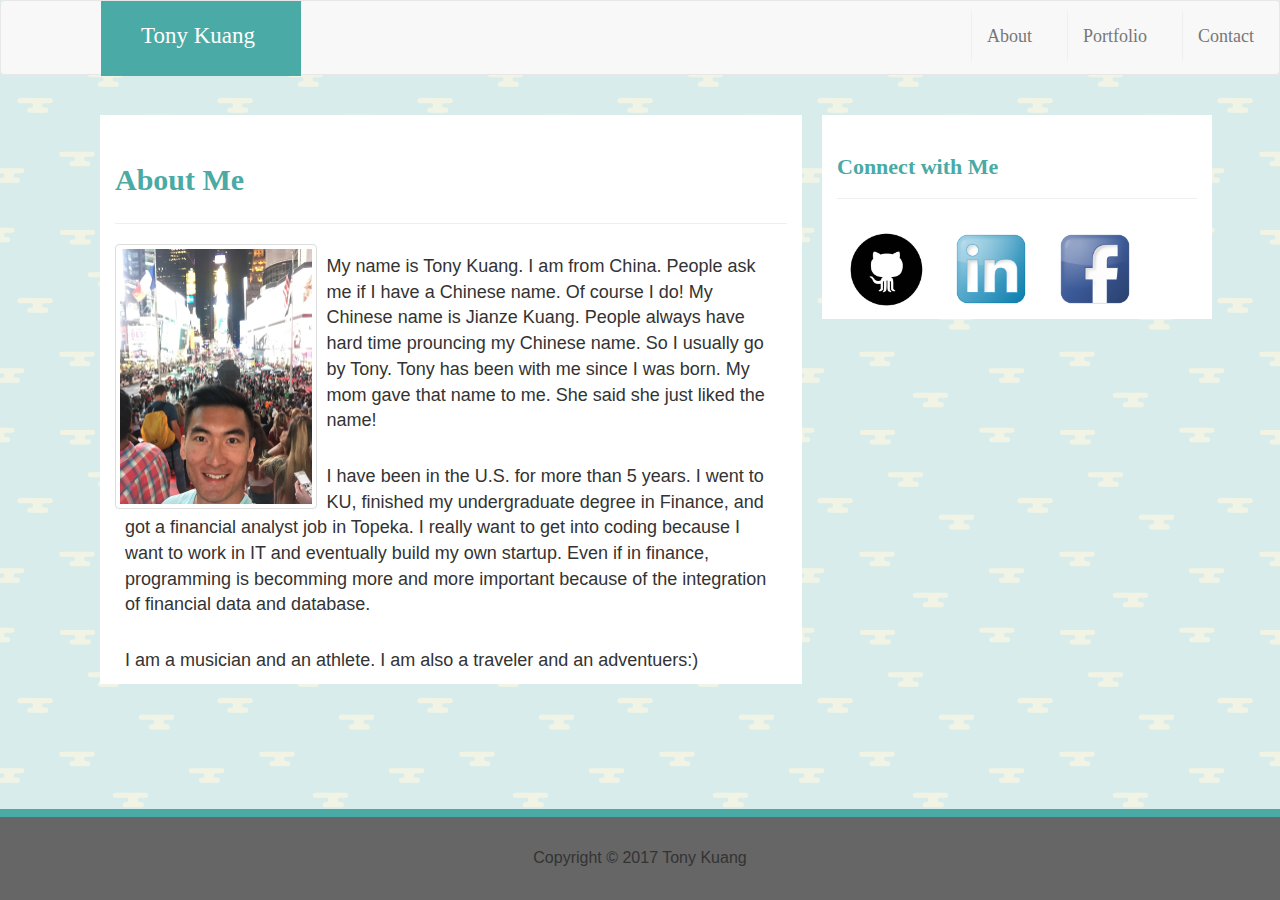
<file: index.html>
<!doctype html>
<html lang="en-us">

<head>
  <meta charset="UTF-8">
  <meta name="viewport" content="width=device-width, initial-scale=1.0">
  <title>About | Tony Kuang</title>
  <link rel="stylesheet" href="https://maxcdn.bootstrapcdn.com/bootstrap/3.3.6/css/bootstrap.min.css">
  <link rel="stylesheet" href="style.css">
</head>

<body>
  
  <nav class="navbar navbar-default">
      
      <div class="navbar-header">
        <div class="container-fluid">
        <button type="button" class="navbar-toggle collapsed" data-toggle="collapse" data-target="#bs-example-navbar-collapse-1" aria-expanded="false">
          <span class="sr-only">Toggle navigation</span>
          <span class="icon-bar"></span>
          <span class="icon-bar"></span>
          <span class="icon-bar"></span>
        </button>
        <div>
        <a class="navbar-brand" id="brand" href="index.html">Tony Kuang</a>
        </div>
        </div>
      </div>

      <div class="collapse navbar-collapse" id="bs-example-navbar-collapse-1">
        <ul class="nav navbar-nav navbar-right">
          <li><a href="index.html">About</a></li>
          <li><a href="portfolio.html">Portfolio</a></li>
          <li><a href="contact.html">Contact</a></li>
        </ul>
      </div>
  </nav>

  <div class="container">
    <div class="row">
      <div class="col-md-8">
        <div class="page-header">
          <h1>About Me</h1>
        </div>
        <div>
          <img src="Profile Pic.jpg" alt="Tony Kuang" class="img-thumbnail img-fluid img-responsive">
          <p>My name is Tony Kuang. I am from China. People ask me if I have a Chinese name. Of course I do! My Chinese name is Jianze Kuang. People always have hard time prouncing my Chinese name. So I usually go by Tony. Tony has been with me since I was born. My mom gave that name to me. She said she just liked the name!</p>
          <p>I have been in the U.S. for more than 5 years. I went to KU, finished my undergraduate degree in Finance, and got a financial analyst job in Topeka. I really want to get into coding because I want to work in IT and eventually build my own startup. Even if in finance, programming is becomming more and more important because of the integration of financial data and database.</p>
          <p>I am a musician and an athlete. I am also a traveler and an adventuers:)</p>
        </div>
      </div>

      <div class="col-md-4">
        <div class="page-header">
          <h2>Connect with Me</h2>
        </div>
        <div>
          <a href="https://github.com/tonyjkuang"><img src="Github.png" class="social img-fluid" alt="GitHub" /></a>
          <a href="https://www.linkedin.com/in/tonyjkuang/"><img src="LinkedIn.png" class="social img-fluid" alt="LinkedIn" /></a>
          <a href="https://www.facebook.com/jianze.kuang"><img src="Facebook.ico" class="social img-fluid" alt="Facebook" /></a>
        </div> 
      </div>
    </div>
  </div>

  <footer>
      <div class="row">
        <div class="footer navbar-fixed-bottom">
          Copyright &copy; 2017 Tony Kuang    
        </div>
      </div>
  </footer>
  

  <script src="https://code.jquery.com/jquery-3.2.1.slim.min.js" integrity="sha384-KJ3o2DKtIkvYIK3UENzmM7KCkRr/rE9/Qpg6aAZGJwFDMVNA/GpGFF93hXpG5KkN" crossorigin="anonymous"></script>
  <script src="https://cdnjs.cloudflare.com/ajax/libs/popper.js/1.11.0/umd/popper.min.js" integrity="sha384-b/U6ypiBEHpOf/4+1nzFpr53nxSS+GLCkfwBdFNTxtclqqenISfwAzpKaMNFNmj4" crossorigin="anonymous"></script>
  <script src="https://maxcdn.bootstrapcdn.com/bootstrap/4.0.0-beta/js/bootstrap.min.js" integrity="sha384-h0AbiXch4ZDo7tp9hKZ4TsHbi047NrKGLO3SEJAg45jXxnGIfYzk4Si90RDIqNm1" crossorigin="anonymous"></script>
</body>

</html>
</file>
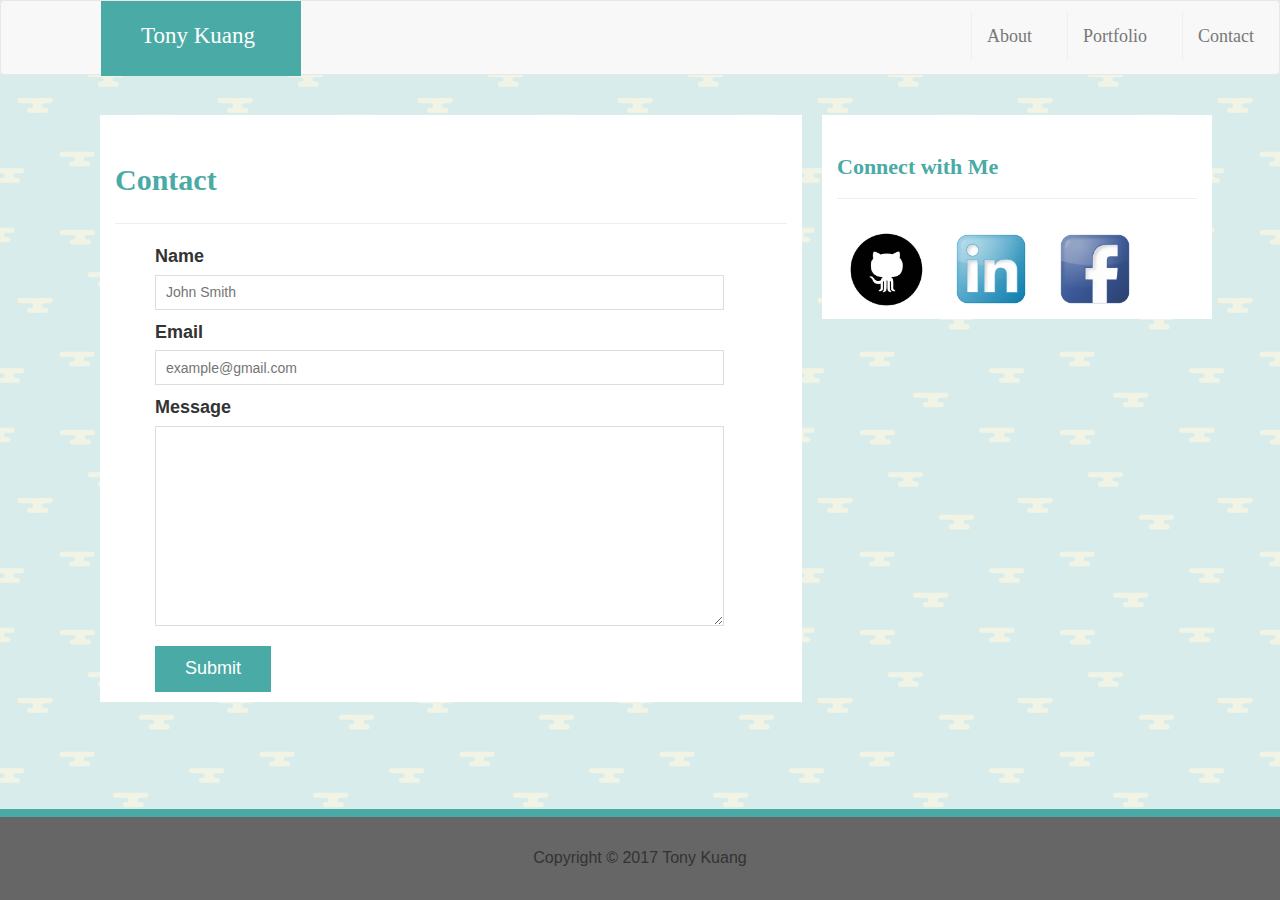
<file: contact.html>
<!doctype html>
<html lang="en-us">

<head>
  <meta charset="UTF-8">
  <meta name="viewport" content="width=device-width, initial-scale=1.0">
  <title>Contact | Tony Kuang</title>
  <link rel="stylesheet" href="https://maxcdn.bootstrapcdn.com/bootstrap/3.3.6/css/bootstrap.min.css">
  <link rel="stylesheet" href="style.css">
</head>

<body>

  <nav class="navbar navbar-default">
      
      <div class="navbar-header">
        <div class="container-fluid">
        <button type="button" class="navbar-toggle collapsed" data-toggle="collapse" data-target="#bs-example-navbar-collapse-1" aria-expanded="false">
          <span class="sr-only">Toggle navigation</span>
          <span class="icon-bar"></span>
          <span class="icon-bar"></span>
          <span class="icon-bar"></span>
        </button>
        <div>
        <a class="navbar-brand" id="brand" href="index.html">Tony Kuang</a>
        </div>
        </div>
      </div>

      <div class="collapse navbar-collapse" id="bs-example-navbar-collapse-1">
        <ul class="nav navbar-nav navbar-right">
          <li><a href="index.html">About</a></li>
          <li><a href="portfolio.html">Portfolio</a></li>
          <li><a href="contact.html">Contact</a></li>
        </ul>
      </div>
  </nav>

  <div class="container">
    <div class="row">
      <div class="col-md-8">
        <div class="page-header">
          <h1>Contact</h1>
        </div>
          <form id="contact-form">
            <ul>
              <li>
                <label for="name">Name</label>
                <input type="text" id="name" name="name" placeholder="John Smith" required="required">
              </li>
              <li>
                <label for="email">Email</label>
                <input type="email" id="email" name="email" placeholder="example@gmail.com" required="required">
              </li>
              <li>
                <label for="message">Message</label>
                <textarea id="message" name="message" required="required"></textarea>
              </li>
            </ul>
            <input type="submit">
          </form>
        </div>

        <div class="col-md-4">
          <div class="page-header">
            <h2>Connect with Me</h2>
          </div>
          <div>
            <a href="https://github.com/tonyjkuang"><img src="Github.png" class="social img-fluid" alt="GitHub" /></a>
            <a href="https://www.linkedin.com/in/tonyjkuang/"><img src="LinkedIn.png" class="social img-fluid" alt="LinkedIn" /></a>
            <a href="https://www.facebook.com/jianze.kuang"><img src="Facebook.ico" class="social img-fluid" alt="Facebook" /></a>
          </div> 
        </div>
      </div>
    </div>

  <footer>
      <div class="row">
        <div class="footer navbar-fixed-bottom">
          Copyright &copy; 2017 Tony Kuang    
        </div>
      </div>
  </footer>
  

  <script src="https://code.jquery.com/jquery-3.2.1.slim.min.js" integrity="sha384-KJ3o2DKtIkvYIK3UENzmM7KCkRr/rE9/Qpg6aAZGJwFDMVNA/GpGFF93hXpG5KkN" crossorigin="anonymous"></script>
  <script src="https://cdnjs.cloudflare.com/ajax/libs/popper.js/1.11.0/umd/popper.min.js" integrity="sha384-b/U6ypiBEHpOf/4+1nzFpr53nxSS+GLCkfwBdFNTxtclqqenISfwAzpKaMNFNmj4" crossorigin="anonymous"></script>
  <script src="https://maxcdn.bootstrapcdn.com/bootstrap/4.0.0-beta/js/bootstrap.min.js" integrity="sha384-h0AbiXch4ZDo7tp9hKZ4TsHbi047NrKGLO3SEJAg45jXxnGIfYzk4Si90RDIqNm1" crossorigin="anonymous"></script>
</body>

</html>
</file>
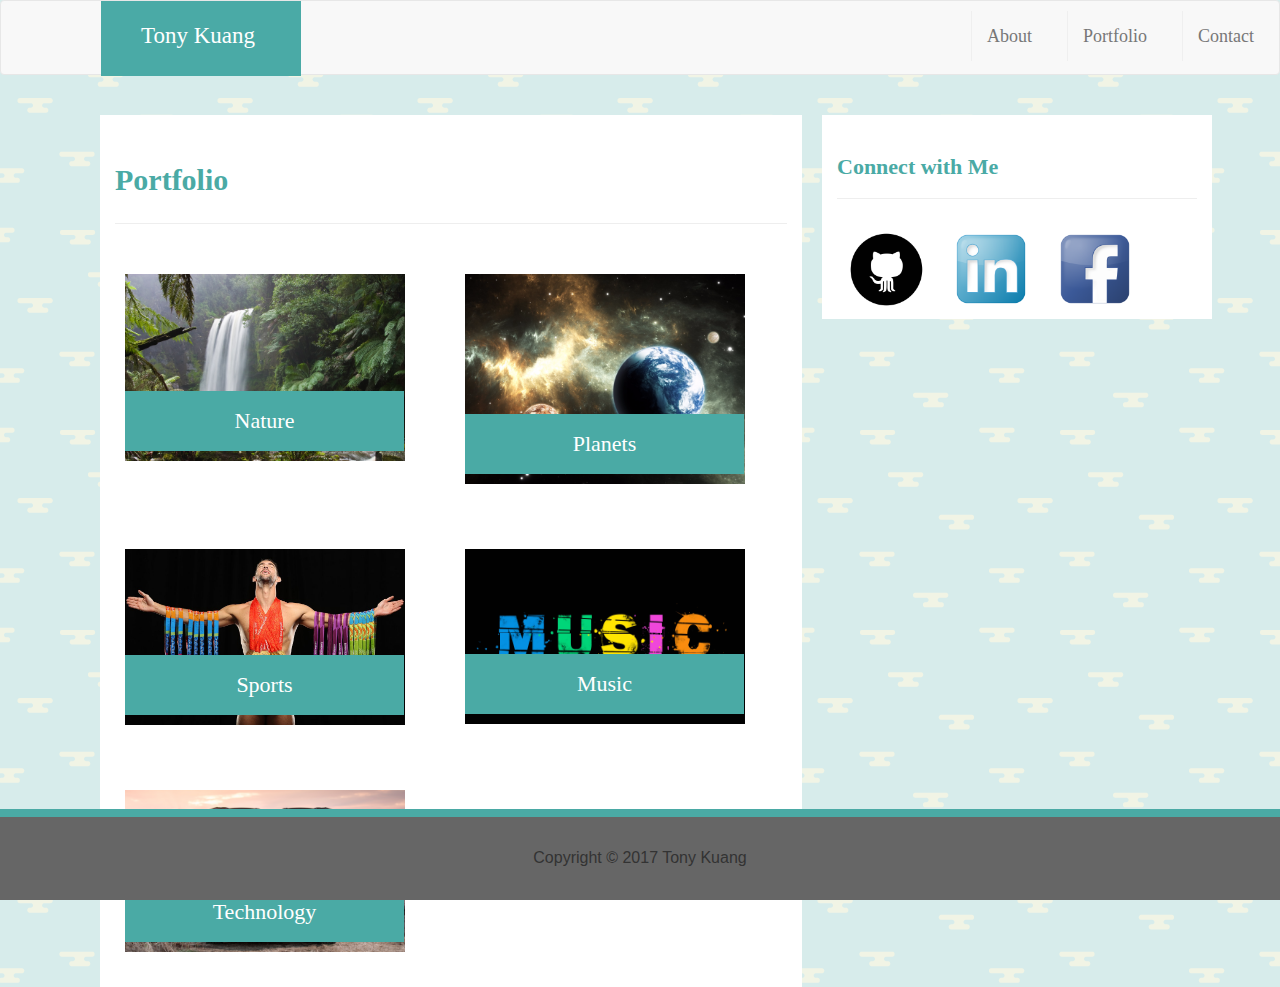
<file: portfolio.html>
<!doctype html>
<html lang="en-us">

<head>
  <meta charset="UTF-8">
  <meta name="viewport" content="width=device-width, initial-scale=1.0">
  <title>Portfolio | Tony Kuang</title>
  <link rel="stylesheet" href="https://maxcdn.bootstrapcdn.com/bootstrap/3.3.6/css/bootstrap.min.css">
  <link rel="stylesheet" href="style.css">
</head>

<body>

  <nav class="navbar navbar-default">
      
      <div class="navbar-header">
        <div class="container-fluid">
        <button type="button" class="navbar-toggle collapsed" data-toggle="collapse" data-target="#bs-example-navbar-collapse-1" aria-expanded="false">
          <span class="sr-only">Toggle navigation</span>
          <span class="icon-bar"></span>
          <span class="icon-bar"></span>
          <span class="icon-bar"></span>
        </button>
        <div>
        <a class="navbar-brand" id="brand" href="index.html">Tony Kuang</a>
        </div>
        </div>
      </div>

      <div class="collapse navbar-collapse" id="bs-example-navbar-collapse-1">
        <ul class="nav navbar-nav navbar-right">
          <li><a href="index.html">About</a></li>
          <li><a href="portfolio.html">Portfolio</a></li>
          <li><a href="contact.html">Contact</a></li>
        </ul>
      </div>
  </nav>

  <div class="container">
    <div class="row">
      <div class="col-md-8">
        <div class="page-header">
          <h1>Portfolio</h1>
        </div>
          <div class="work">
            <img class="img" src="Hopetoun_falls.jpg" alt="nature">
            <h3>Nature</h3>
          </div>
          <div class="work">
            <img class="img" src="planets.jpg" alt="planets">
            <h3>Planets</h3>
          </div>
          <div class="work">
            <img class="img" src="michael-phelps.jpg" alt="sports">
            <h3>Sports</h3>
          </div>
          <div class="work">
            <img class="img" src="music.jpg" alt="music">
            <h3>Music</h3>
          </div>
          <div class="work">
            <img class="img" src="tesla-model-x-5.jpg" alt="technology">
            <h3>Technology</h3>
          </div>
      </div>

      <div class="col-md-4">
        <div class="page-header">
          <h2>Connect with Me</h2>
        </div>
        <div>
          <a href="https://github.com/tonyjkuang"><img src="Github.png" class="social img-fluid" alt="GitHub" /></a>
          <a href="https://www.linkedin.com/in/tonyjkuang/"><img src="LinkedIn.png" class="social img-fluid" alt="LinkedIn" /></a>
          <a href="https://www.facebook.com/jianze.kuang"><img src="Facebook.ico" class="social img-fluid" alt="Facebook" /></a>
        </div> 
      </div>
    </div>
  </div>

  <footer>
      <div class="row">
        <div class="footer navbar-fixed-bottom">
          Copyright &copy; 2017 Tony Kuang    
        </div>
      </div>
  </footer>
  

  <script src="https://code.jquery.com/jquery-3.2.1.slim.min.js" integrity="sha384-KJ3o2DKtIkvYIK3UENzmM7KCkRr/rE9/Qpg6aAZGJwFDMVNA/GpGFF93hXpG5KkN" crossorigin="anonymous"></script>
  <script src="https://cdnjs.cloudflare.com/ajax/libs/popper.js/1.11.0/umd/popper.min.js" integrity="sha384-b/U6ypiBEHpOf/4+1nzFpr53nxSS+GLCkfwBdFNTxtclqqenISfwAzpKaMNFNmj4" crossorigin="anonymous"></script>
  <script src="https://maxcdn.bootstrapcdn.com/bootstrap/4.0.0-beta/js/bootstrap.min.js" integrity="sha384-h0AbiXch4ZDo7tp9hKZ4TsHbi047NrKGLO3SEJAg45jXxnGIfYzk4Si90RDIqNm1" crossorigin="anonymous"></script>
</body>

</html>
</file>
<file: style.css>
body {
	background: url("cloudy-day.png");
}

* {
  box-sizing: border-box;
}

/* general */

.container {
	margin-left: 50px;
}

p {
  padding: 10px;
  font-size: 18px;
}

p:last-child {
  margin-bottom: 0;
}

h1,
h2,
h3 {
  font-family: Georgia, Times, "Times New Roman", serif;
  font-weight: 700;
  color: #4aaaa5;
}

h1 {
  font-size: 30px;
  line-height: 49px;
}

h2,
h3 {
  font-size: 22px;
}

/* nav */

.navbar {
	height: 75px;
}

@keyframes example {
    0%   {background-color: #4aaaa6; left: 0px; top: 0px;}
    25%  {background-color: yellow; left:200px; top: 0px;}
    50%  {background-color: blue; left: -100px; top: 0px;}
    100% {background-color: green; left: 0px; top: 0px;}
}

.navbar-header {
	background-color: #4aaaa6;
	position: relative;
	top:0;
	width: 200px;
	height: 75px;
	margin-left: 100px;
	animation-name: example;
    animation-duration: 8s;
}

#brand {
	font-family: Georgia, Times, "Times New Roman", serif;
	font-size: 23px;
	color: #ffffff;
	margin: 10px 0 0 10px;
}

.page-header {
	color: #4aaaa6;
	font-family: Georgia, Times, "Times New Roman", serif;
}

.navbar-right a {
	font-family: Georgia, Times, "Times New Roman", serif;
	font-size: 18px;
	border-left: 1px solid #efefef;
	margin: 10px;
}

/* Index */

.img-thumbnail {
	width: 30%;
	float: left;
	margin-right: 10px;
}

.col-md-8 {
	background-color: #ffffff;
	margin-top: 20px;
	width: 60%;
	margin-left: 50px;
}

.col-md-4 {
	background-color: #ffffff;
	margin-top: 20px;
	margin-left: 20px;
}

img {
	width: 100px;
	padding: 10px;
}

/* Portfolio */

.work {
  position: relative;
  float: left;
  width: 300px;
  margin: 20px 0 25px;
  overflow: auto;
}

.work:nth-child(even) {
  margin-right: 40px;
}

.work img {
  width: 100%;
  border: 0 none;
  opacity: 1;
}

.work h3 {
  position: absolute;
  bottom: 20px;
  width: 93%;
  left: 10px;
  padding: 15px;
  margin-bottom: 0;
  font-weight: 300;
  line-height: 30px;
  color: #fff;
  text-align: center;
  background: #4aaaa5;
  border-bottom: 0;
}

/* Contact */

#contact-form ul {
  list-style-type: none;
  margin-bottom: 20px;
}

#contact-form li {
  margin-bottom: 10px;
}

label,
input[type=text],
input[type=email],
textarea {
  display: block;
  width: 90%;
  font-size: 18px;
}

input[type=text],
input[type=email],
textarea {
  height: 35px;
  padding: 0 10px;
  font-size: 14px;
  border: 1px solid #ddd;
}

textarea {
  height: 200px;
}

input[type=submit] {
  padding: 10px 30px;
  font-size: 18px;
  color: #fff;
  cursor: pointer;
  background: #4aaaa5;
  border: 0 none;
  margin-bottom: 10px;
  margin-left: 40px;
}

/* footer */

.footer {
	padding: 30px 0;
	background-color: #666;
	border-top: 8px solid #4aaaa5;
	font-size: 16px;
	text-align: center;
}

/* Media Query */

@media screen and (max-width: 980px) {
	.col-md-8 {
		margin: 0;
		width: 500px;
		float: left;
	}
	.col-md-4 {
		width: 240px;
		float: right;
		margin: 0;
		margin-left: 10px;
	}
}

@media screen and (max-width: 768px) {
	.col-md-8 {
		width: 90%;
		margin-bottom: 20px;
	}
	.col-md-4 {
		width: 90%;
		float:left;
		margin: 0;
		margin-bottom: 20px;
	}
}

@media screen and (max-width: 640px) {
	.navbar {
		position: static;
	}
	.navbar-header {
		width: 100%;
		margin: 0;
		animation-play-state: paused;
	}
	#brand {
		margin-left: 250px;
	}
	.navbar-right a {
		background-color: #ffffff;
		margin: 0;
	}
	.img-thumbnail {
		width: 500px;
		height: 600px;
	}

}
</file>
